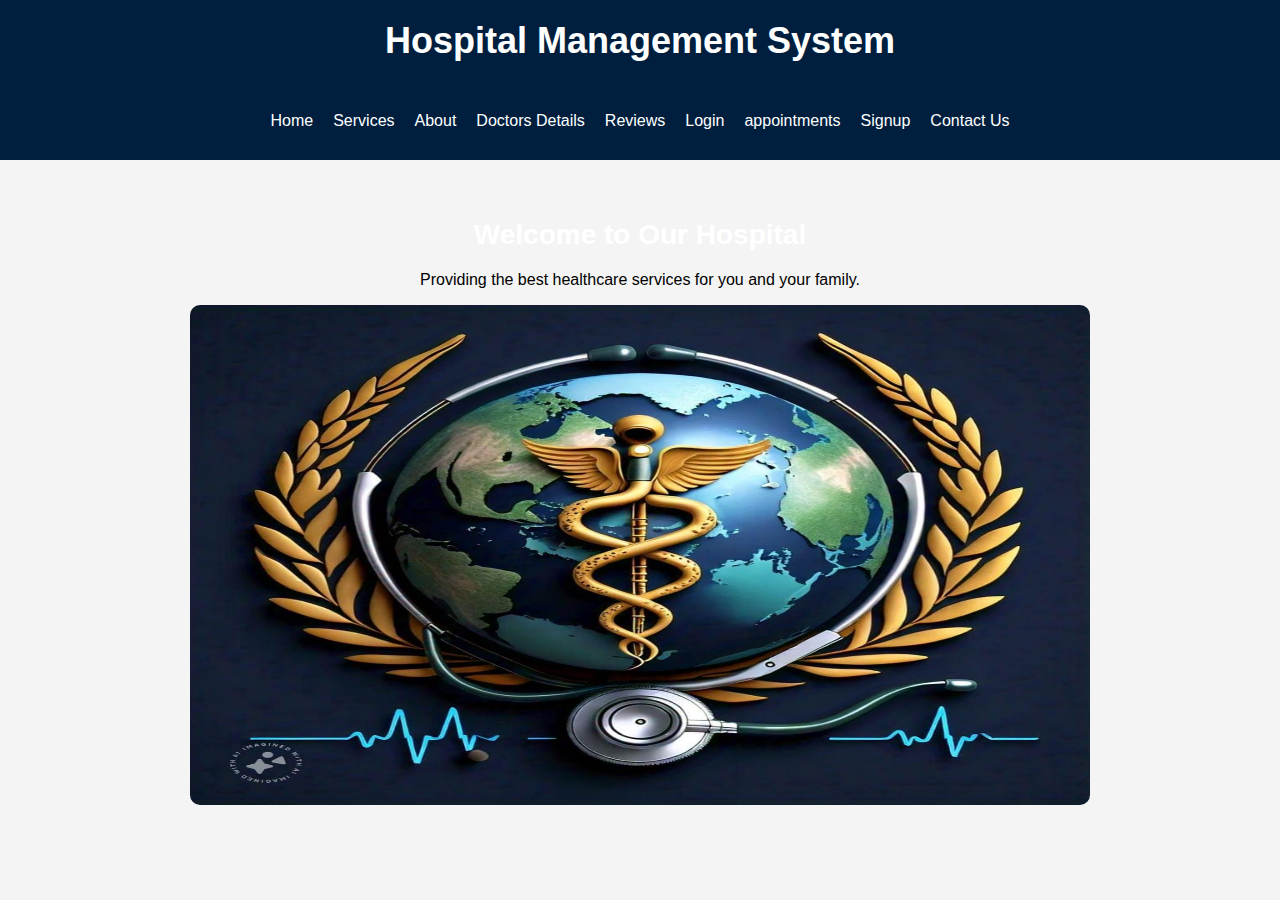
<file: index.html>
<!DOCTYPE html>
<html lang="en">
<head>
    <meta charset="UTF-8">
    <meta name="viewport" content="width=device-width, initial-scale=1.0">
    <title>Hospital Management System</title>
    <style>
        body {
            background-color: #f4f4f4; /* Light background color */
            font-family: Arial, sans-serif;
            margin: 0;
        }

        .container {
            background-color: #001f3f; /* Navy blue */
            padding: 30px;
            list-style-type: none;
            display: grid;
            grid-auto-flow: column;
            margin: 0;
            font-size: 16px;
        }

        header {
            background-color: #001f3f; /* Navy blue */
            text-align: center;
            padding: 20px;
            color: white; /* White text for contrast */
        }

        nav ul {
            padding: 0;
            display: flex;
            justify-content: center;
            gap: 20px; /* Space between menu items */
        }

        nav a {
            color: white; /* White text for contrast */
            text-decoration: none;
        }

        section {
            text-align: center;
            padding: 40px 0;
        }

        img {
            width: 900px;
            height: 500px;
            border-radius: 10px; /* Optional: rounded corners for the image */
        }

        .main-title {
            color: white; /* White text for the main title */
            font-size: 28px; /* Larger font size for emphasis */
            margin-bottom: 20px; /* Space below the title */
        }

        .header-title {
            color: white; /* White text for header */
            margin: 0; /* Remove default margin */
            font-size: 36px; /* Larger font size for header */
        }
    </style>
</head>
<body>
    <header>
        <h1 class="header-title">Hospital Management System</h1>
    </header> 

    <nav>
        <ul class="container">
            <li><a href="index.html">Home</a></li>
            <li><a href="services.html">Services</a></li>
            <li><a href="about.html">About</a></li>
            <li><a href="doctor.html">Doctors Details</a></li>
            <li><a href="reviews.html">Reviews</a></li>
            <li><a href="login page.html">Login</a></li>
            <li><a href="reg.html">appointments</a></li>
            <li><a href="signup.html">Signup</a></li>
            <li><a href="contact details.html">Contact Us</a></li>

        </ul>
    </nav>

    <section id="home">
        <h1 class="main-title">Welcome to Our Hospital</h1>
        <p>Providing the best healthcare services for you and your family.</p>

        <img src="hsp7.jpg" alt="Beds">
    </section>
</body>
</htm>
</file>
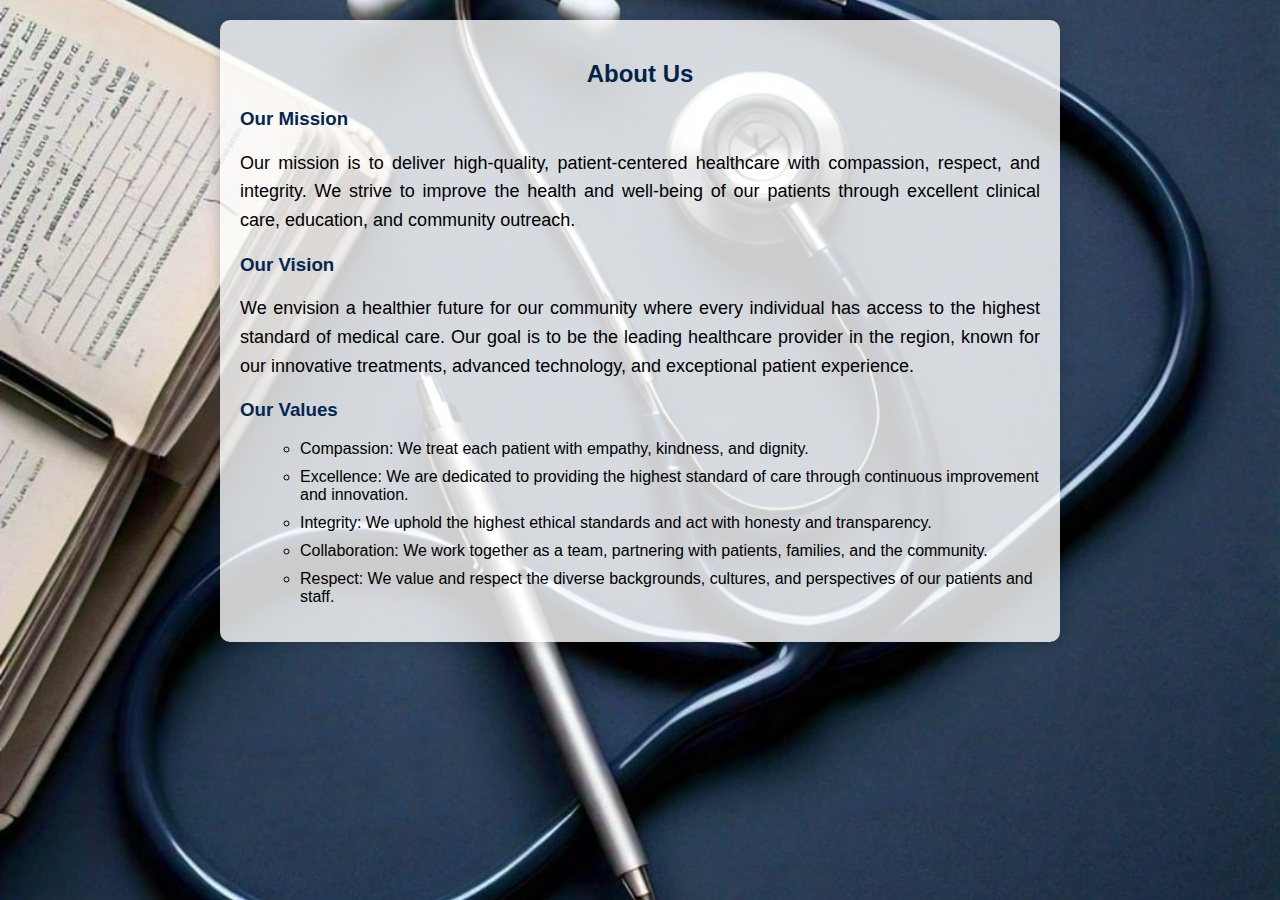
<file: about.html>
<!DOCTYPE html>
<html lang="en">
<head>
    <meta charset="UTF-8">
    <meta name="viewport" content="width=device-width, initial-scale=1.0">
    <title>Hospital Management System</title>
    <style>
        body {
            background-image: url('hsp8.jpg'); /* Ensure this path is correct */
            background-size: cover;
            background-position: center;
            background-repeat: no-repeat;
            background-attachment: fixed;
            font-family: Arial, sans-serif;
            color: black;
            margin: 0;
            padding: 0;
            display: flex;
            flex-direction: column;
            align-items: center; /* Center items horizontally */
            min-height: 100vh;
        }

        .container {
            background: rgba(255, 255, 255, 0.8); /* White background with some transparency */
            padding: 20px;
            border-radius: 10px;
            width: 80%;
            max-width: 800px;
            box-shadow: 0 0 15px rgba(0, 0, 0, 0.2);
            margin: 20px auto; /* Centering the container */
        }

        h2 {
            color: #032246;
            text-align: center;
        }

        h3 {
            color: #032752;
        }

        p {
            text-align: justify;
            font-size: 18px;
            line-height: 1.6;
        }

        ul {
            list-style-type: circle;
            margin-left: 20px;
        }

        ul li {
            margin: 10px 0;
        }
    </style>
</head>
<body>
    <section id="about" class="container">
        <h2 class="section-title">About Us</h2>
        <div>
            <h3>Our Mission</h3>
            <p>Our mission is to deliver high-quality, patient-centered healthcare with compassion, respect, and integrity. We strive to improve the health and well-being of our patients through excellent clinical care, education, and community outreach.</p>
        </div>

        <div>
            <h3>Our Vision</h3>
            <p>We envision a healthier future for our community where every individual has access to the highest standard of medical care. Our goal is to be the leading healthcare provider in the region, known for our innovative treatments, advanced technology, and exceptional patient experience.</p>
        </div>

        <div>
            <h3>Our Values</h3>
            <ul>
                <li>Compassion: We treat each patient with empathy, kindness, and dignity.</li>
                <li>Excellence: We are dedicated to providing the highest standard of care through continuous improvement and innovation.</li>
                <li>Integrity: We uphold the highest ethical standards and act with honesty and transparency.</li>
                <li>Collaboration: We work together as a team, partnering with patients, families, and the community.</li>
                <li>Respect: We value and respect the diverse backgrounds, cultures, and perspectives of our patients and staff.</li>
            </ul>
        </div>
    </section>
</body>
</html>
</file>
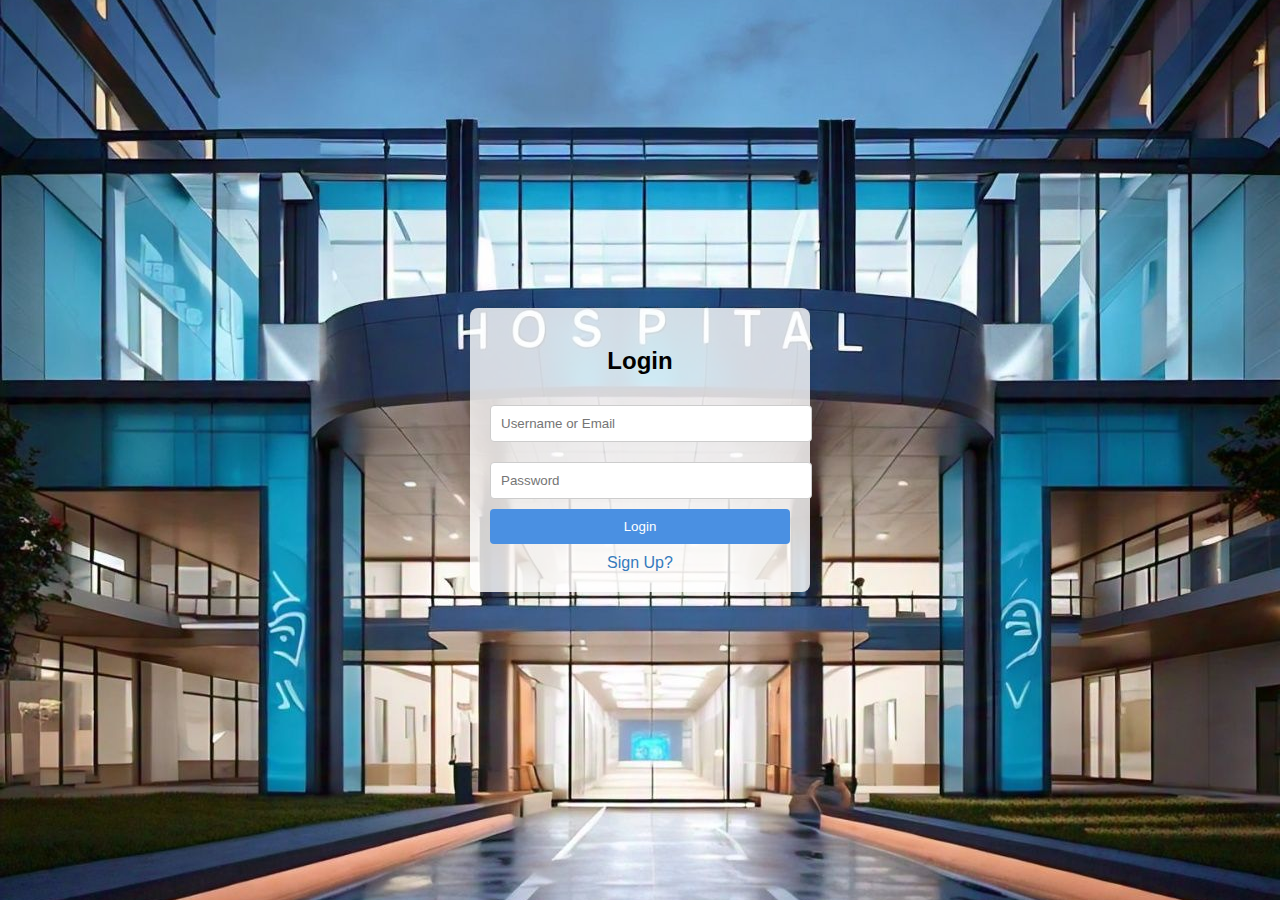
<file: login page.html>
<!DOCTYPE html>
<html lang="en">
<head>
    <meta charset="UTF-8">
    <meta http-equiv="X-UA-Compatible" content="IE=edge">
    <meta name="viewport" content="width=device-width, initial-scale=1.0">
    <title>Login Form</title>
    <style>
        body {
            font-family: Arial, sans-serif;
            display: flex;
            justify-content: center;
            align-items: center;
            height: 100vh;
            margin: 0;
            background-image: url('hsp9.jpg'); /* Update path if necessary */
            background-size: cover;
            background-position: center;
            background-repeat: no-repeat;
            background-attachment: fixed;
        }

        .login-container {
            background-color: rgba(255, 255, 255, 0.8);
            padding: 20px;
            border-radius: 8px;
            box-shadow: 0 0 10px rgba(0, 0, 0, 0.1);
            width: 300px;
            text-align: center;
        }

        .login-container h2 {
            margin-bottom: 20px;
        }

        .login-container input {
            width: 100%;
            padding: 10px;
            margin: 10px 0;
            border: 1px solid #ccc;
            border-radius: 4px;
        }

        .login-container button {
            width: 100%;
            padding: 10px;
            background-color: #4a90e2;
            color: white;
            border: none;
            border-radius: 4px;
            cursor: pointer;
        }

        .login-container button:hover {
            background-color: #357abd;
        }

        .login-container a {
            display: block;
            margin-top: 10px;
            color: #357abd;
            text-decoration: none;
        }

        .login-container a:hover {
            text-decoration: underline;
        }
    </style>
</head>
<body>
    <div class="login-container">
        <h2>Login</h2>
        <form id="login-form">
            <input type="text" id="username" placeholder="Username or Email" required>
            <input type="password" id="password" placeholder="Password" required>
            <button type="submit">Login</button>
            <a href="signup.html">Sign Up?</a>
        </form>
    </div>
    <script>
        // JavaScript to handle form submission
        document.getElementById('login-form').addEventListener('submit', function(event) {
            event.preventDefault();
            const username = document.getElementById('username').value;
            const password = document.getElementById('password').value;

            // Logic for handling login
            alert(`Username: ${username}, Password: ${password}`);

            // Redirect to the appointment booking page
            window.location.href = 'reg.html'; // Ensure this file exists in the directory
            
            // Clear the form
            this.reset();
        });
    </script>  
</body>
</html>
</file>
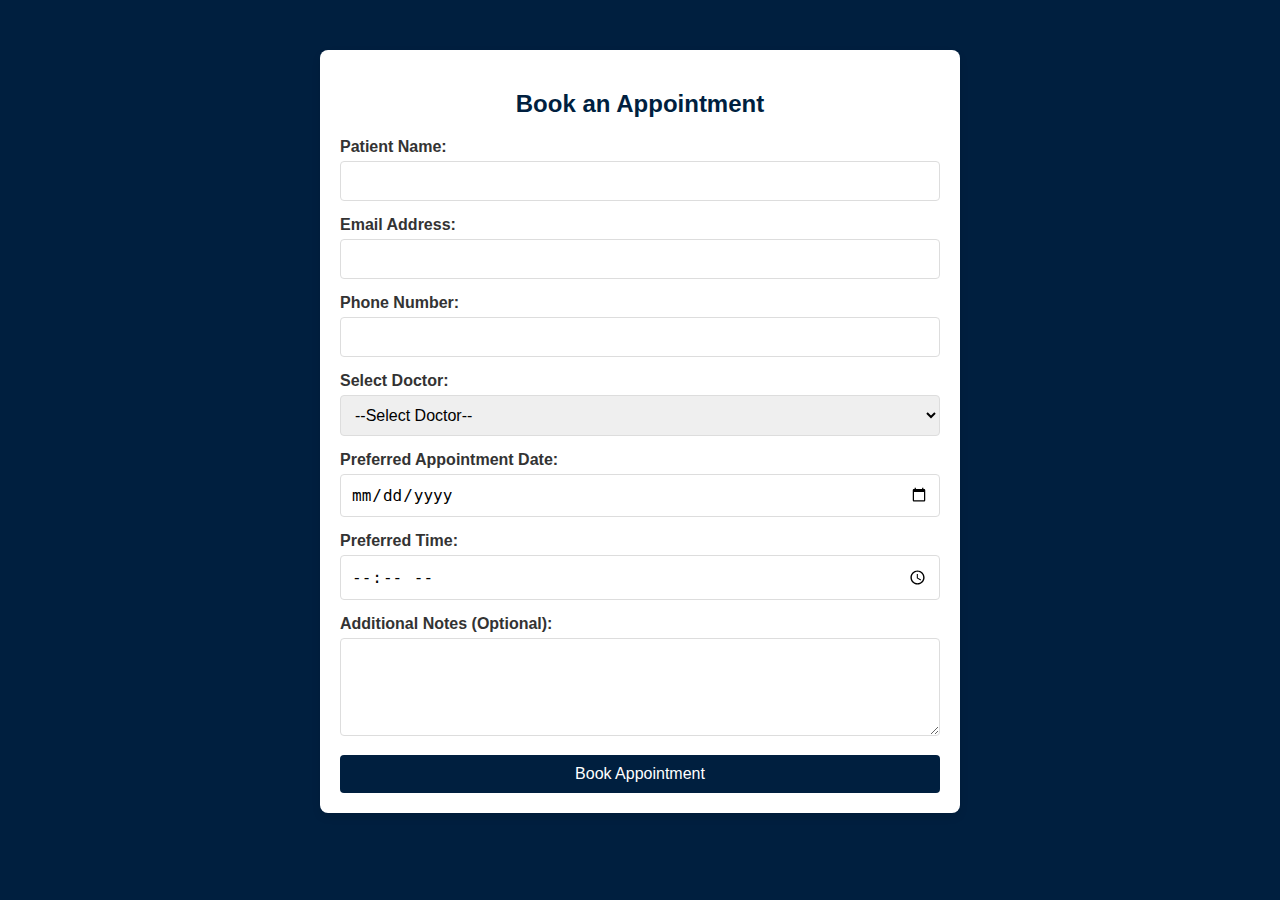
<file: reg.html>
<!DOCTYPE html>
<html lang="en">
<head>
    <meta charset="UTF-8">
    <meta http-equiv="X-UA-Compatible" content="IE=edge">
    <meta name="viewport" content="width=device-width, initial-scale=1.0">
    <title>Doctor Appointment Booking</title>
    <style>
        body {
            font-family: Arial, sans-serif;
            background-color: #001f3f;
            margin: 0;
            padding: 0;
            color: #ffffff;
        }

        .appointment-container {
            max-width: 600px;
            margin: 50px auto;
            padding: 20px;
            background-color: #ffffff;
            border-radius: 8px;
            box-shadow: 0 4px 8px rgba(0, 0, 0, 0.1);
            color: #333;
        }

        h2 {
            text-align: center;
            color: #001f3f;
        }

        .form-group {
            margin-bottom: 15px;
        }

        label {
            display: block;
            margin-bottom: 5px;
            font-weight: bold;
        }

        input, select, textarea {
            width: 100%;
            padding: 10px;
            border: 1px solid #ddd;
            border-radius: 4px;
            font-size: 16px;
            box-sizing: border-box;
        }

        input[type="submit"] {
            background-color: #001f3f;
            color: white;
            border: none;
            cursor: pointer;
            transition: background-color 0.3s;
        }

        input[type="submit"]:hover {
            background-color: #004080;
        }

        .form-group textarea {
            resize: vertical;
        }
    </style>
</head>
<body>

<div class="appointment-container">
    <h2>Book an Appointment</h2>
    <form action="success page.html" method="post">
        <div class="form-group">
            <label for="name">Patient Name:</label>
            <input type="text" id="name" name="patient_name" required>
        </div>

        <div class="form-group">
            <label for="email">Email Address:</label>
            <input type="email" id="email" name="email" required>
        </div>

        <div class="form-group">
            <label for="phone">Phone Number:</label>
            <input type="tel" id="phone" name="phone" required>
        </div>

        <div class="form-group">
            <label for="doctor">Select Doctor:</label>
            <select id="doctor" name="doctor" required>
                <option value="">--Select Doctor--</option>
                <option value="Dr. Sai Pallavi">Dr. Sai Pallavi(Cardiologist)</option>
                <option value="Dr. Jane Smith">Dr.  Jane Smith(Pediatrician)</option>
                <option value="Dr. Krishna Rao">Dr. Krishna Rao (Orthopedic)</option>
                <option value="Dr. John Doe">Dr. John Doe (Dentist) </option>
            </select>
        </div>

        <div class="form-group">
            <label for="date">Preferred Appointment Date:</label>
            <input type="date" id="date" name="appointment_date" required>
        </div>

        <div class="form-group">
            <label for="time">Preferred Time:</label>
            <input type="time" id="time" name="appointment_time" required>
        </div>

        <div class="form-group">
            <label for="message">Additional Notes (Optional):</label>
            <textarea id="message" name="message" rows="4"></textarea>
        </div>

        <input type="submit" value="Book Appointment">
    </form>
</div>

</body>
</html>
</file>
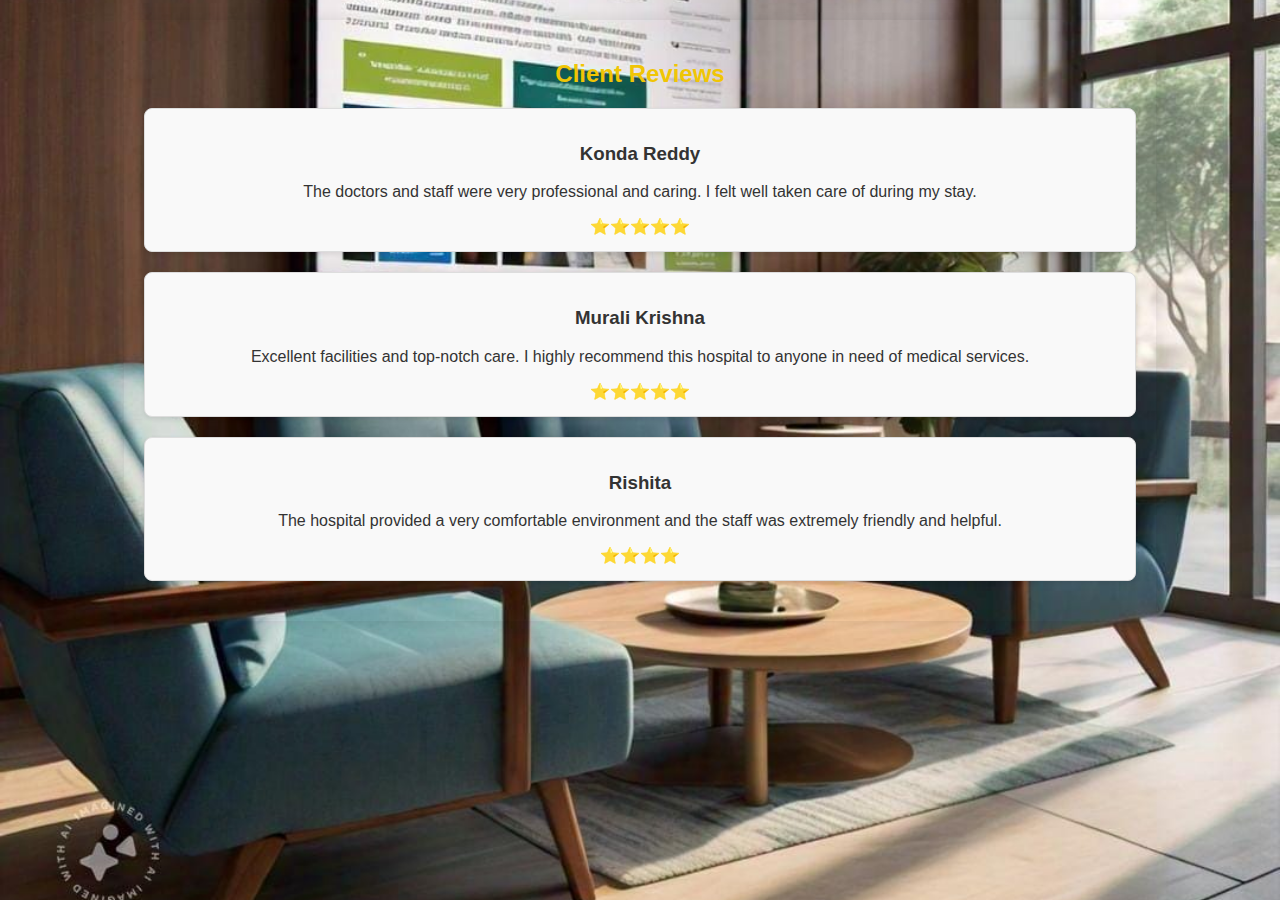
<file: reviews.html>
<!DOCTYPE html>
<html lang="en">
<head>
    <meta charset="UTF-8">
    <meta name="viewport" content="width=device-width, initial-scale=1.0">
    <title>Hospital Management System</title>
    <style>
        body {
            font-family: Arial, sans-serif;
            background-image: url('hsp10.jpg'); /* Ensure this path is correct */
            background-size: cover;
            background-position: center;
            background-repeat: no-repeat;
            color: #333;
            margin: 0;
            padding: 20px;
        }

        .container {
            width: 80%;
            margin: auto;
            overflow: hidden;
            padding: 20px;
            border-radius: 10px;
            box-shadow: 0 0 15px rgba(0, 0, 0, 0.1);
        }

        h2 {
            text-align: center;
            color: #f0c505;
        }

        .section-content {
            text-align: center; /* Centering text */
        }

        .review {
            margin: 20px 0; /* Space between reviews */
            padding: 15px;
            border: 1px solid #ddd;
            border-radius: 8px;
            background: #f9f9f9;
            box-shadow: 0 2px 5px rgba(0, 0, 0, 0.1);
        }

        .rating {
            color: #FFD700; /* Gold color for stars */
        }
    </style>
</head>
<body>

    <section id="reviews" class="container">
        <h2 class="section-title">Client Reviews</h2>
        <div class="section-content">
            <div class="review">
                <h3>Konda Reddy</h3>
                <p>The doctors and staff were very professional and caring. I felt well taken care of during my stay.</p>
                <div class="rating">⭐⭐⭐⭐⭐</div>
            </div>
            <div class="review">
                <h3>Murali Krishna</h3>
                <p>Excellent facilities and top-notch care. I highly recommend this hospital to anyone in need of medical services.</p>
                <div class="rating">⭐⭐⭐⭐⭐</div>
            </div>
            <div class="review">
                <h3>Rishita</h3>
                <p>The hospital provided a very comfortable environment and the staff was extremely friendly and helpful.</p>
                <div class="rating">⭐⭐⭐⭐</div>
            </div>
        </div>
    </section>

</body>
</html>
</file>
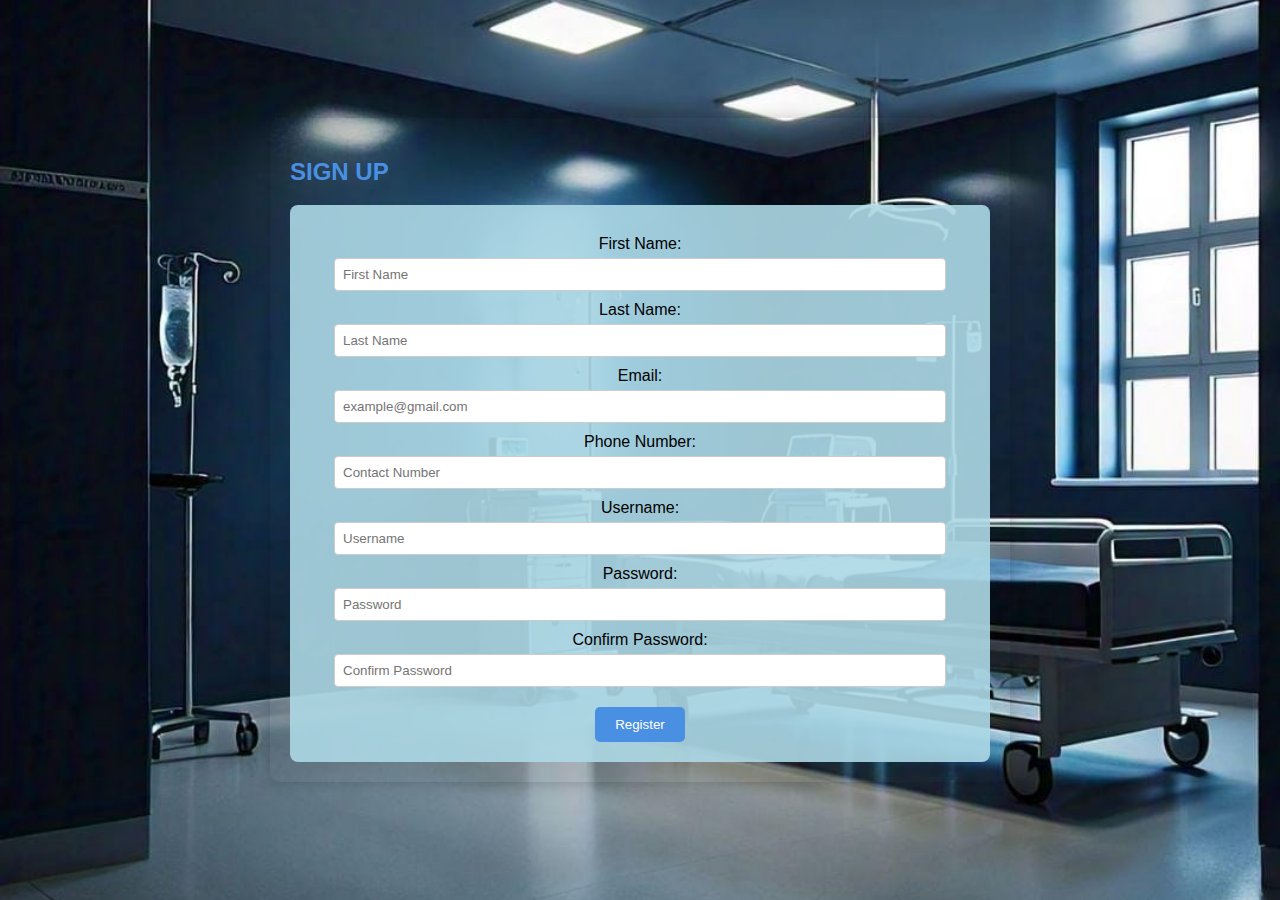
<file: signup.html>
<!DOCTYPE html>
<html lang="en">
<head>
    <meta charset="UTF-8">
    <meta name="viewport" content="width=device-width, initial-scale=1.0">
    <title>Hospital Management System - Signup</title>
    <style>
        body {
            background-image: url('hsp66.jpg'); /* Ensure the path to your image is correct */
            background-size: cover;
            background-position: center;
            background-repeat: no-repeat;
            background-attachment: fixed;
            font-family: Arial, sans-serif;
            color: white;
            display: flex;
            justify-content: center;
            align-items: center;
            min-height: 100vh;
            margin: 0;
        }

        .container {
            width: 700px;
            padding: 20px;
            border-radius: 10px;
            box-shadow: 0 0 15px rgba(0, 0, 0, 0.2);
        }

        form {
            background-color: rgba(173, 216, 230, 0.9); /* Light blue with transparency */
            text-align: center;
            padding: 20px;
            border-radius: 8px;
        }

        label {
            display: block;
            margin: 10px 0;
            font-size: 16px;
            color: black;
        }

        input {
            padding: 8px;
            margin-top: 5px;
            width: 90%;
            border: 1px solid #ccc;
            border-radius: 4px;
        }

        button {
            padding: 10px 20px;
            margin-top: 10px;
            background-color: #4a90e2;
            color: white;
            border: none;
            border-radius: 5px;
            cursor: pointer;
        }

        button:hover {
            background-color: #357abd;
        }

        h2 {
            color: #4a90e2;
        }
    </style>
</head>
<body>
    <section id="login-page" class="container">
        <h2 class="section-title">SIGN UP</h2>
        <form id="signupForm">
            <label>First Name: 
                <input type="text" id="firstname" placeholder="First Name" required>
            </label>
            <label>Last Name: 
                <input type="text" id="lastname" placeholder="Last Name" required>
            </label>
            <label>Email: 
                <input type="email" id="email" placeholder="example@gmail.com" required>
            </label>
            <label>Phone Number: 
                <input type="tel" id="contactNumber" placeholder="Contact Number" required>
            </label>
            <label>Username: 
                <input type="text" id="username" placeholder="Username" required>
            </label>
            <label>Password: 
                <input type="password" id="password" placeholder="Password" required>
            </label>
            <label>Confirm Password: 
                <input type="password" id="confirmpassword" placeholder="Confirm Password" required>
            </label>
            <button type="submit">Register</button>
        </form>
    </section>

    <script>
        document.getElementById('signupForm').addEventListener('submit', function(event) {
            event.preventDefault(); // Prevent the default form submission

            // Validate password match
            const password = document.getElementById('password').value;
            const confirmPassword = document.getElementById('confirmpassword').value;

            if (password !== confirmPassword) {
                alert('Passwords do not match!');
                return;
            }

            // Show a success message
            alert('Registration Successful!');

            // Redirect to the home page
            window.location.href = 'index.html'; // Ensure this path matches the location of your home page
        });
    </script>
</body>
</html>
</file>
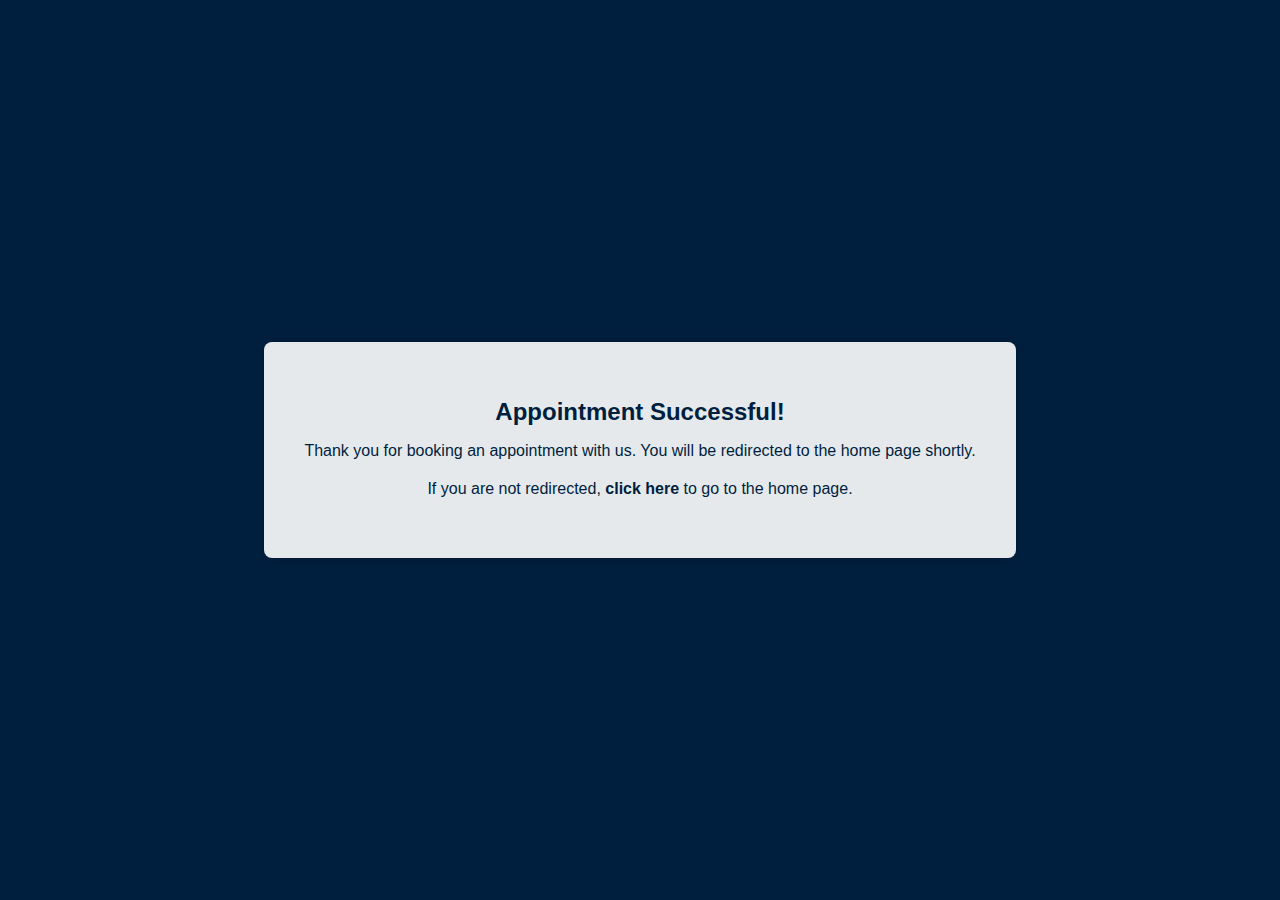
<file: success page.html>
<!DOCTYPE html>
<html lang="en">
<head>
    <meta charset="UTF-8">
    <meta http-equiv="X-UA-Compatible" content="IE=edge">
    <meta name="viewport" content="width=device-width, initial-scale=1.0">
    <title>Appointment Successful</title>
    <style>
        body {
            display: flex;
            justify-content: center;
            align-items: center;
            height: 100vh;
            margin: 0;
            background-color: #001f3f;
            font-family: Arial, sans-serif;
            color: #fff;
            text-align: center;
        }

        .success-container {
            background-color: rgba(255, 255, 255, 0.9);
            padding: 40px;
            border-radius: 8px;
            box-shadow: 0 0 15px rgba(0, 0, 0, 0.2);
            color: #001f3f;
        }

        .success-container h1 {
            font-size: 24px;
            margin-bottom: 10px;
        }

        .success-container p {
            font-size: 16px;
            margin-bottom: 20px;
        }

        .success-container a {
            color: #001f3f;
            text-decoration: none;
            font-weight: bold;
        }
    </style>
</head>
<body>

<div class="success-container">
    <h1>Appointment Successful!</h1>
    <p>Thank you for booking an appointment with us. You will be redirected to the home page shortly.</p>
    <p>If you are not redirected, <a href="index.html">click here</a> to go to the home page.</p>
</div>

<script>
    // Redirect to the home page after 5 seconds
    setTimeout(() => {
        window.location.href = 'index.html';
    }, 5000);
</script>

</body>
</html>
</file>
